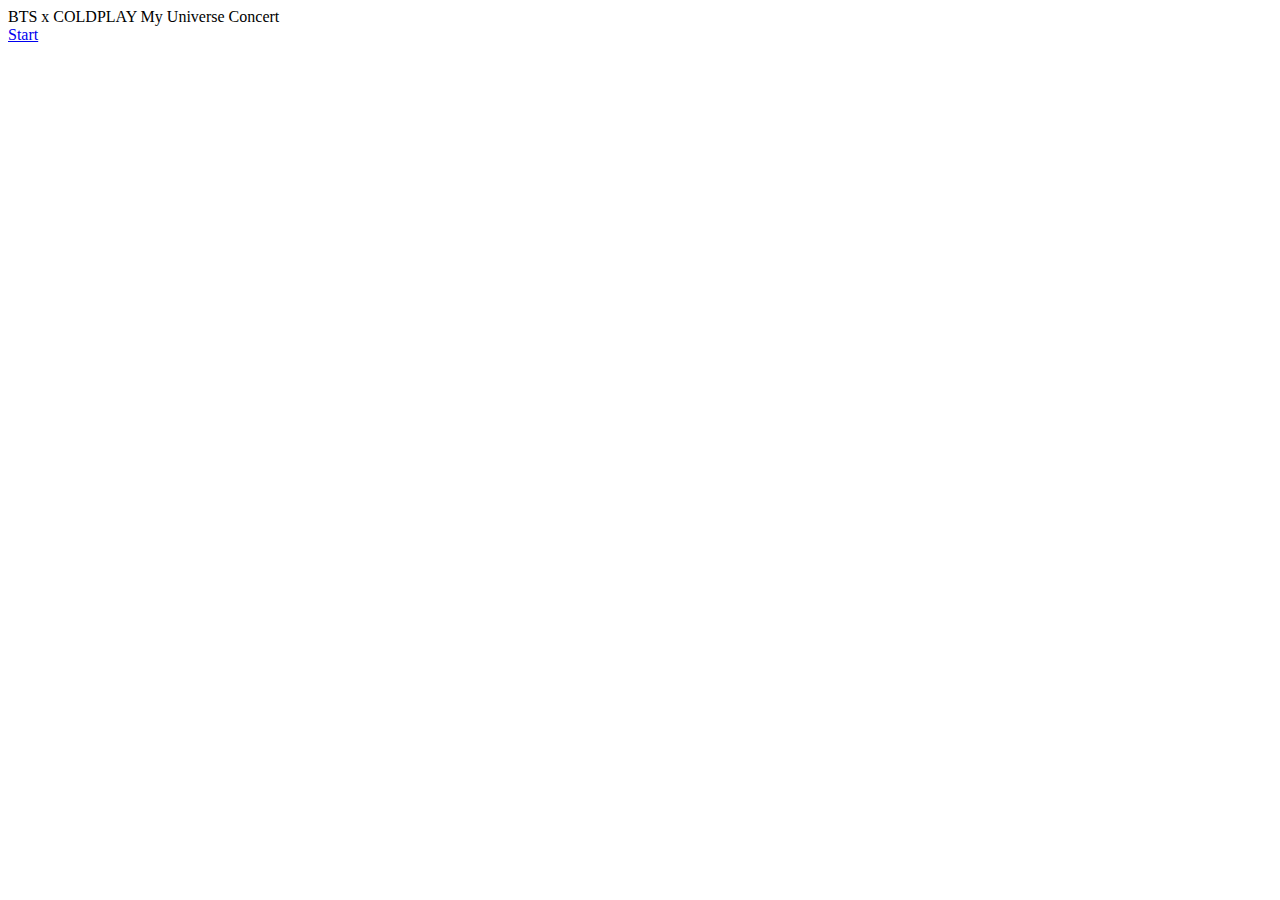
<file: myuniverse/index.html>
<!DOCTYPE html>
<title>
  VIRTUAL
</title>
  <span class="BTS"> BTS x COLDPLAY My Universe </span>
<span class="satisfy-small">Concert</span>
<span class="link"> 
  <div class='gap'></div>
  <a href="musicplayer.html">Start</a></span>
</file>
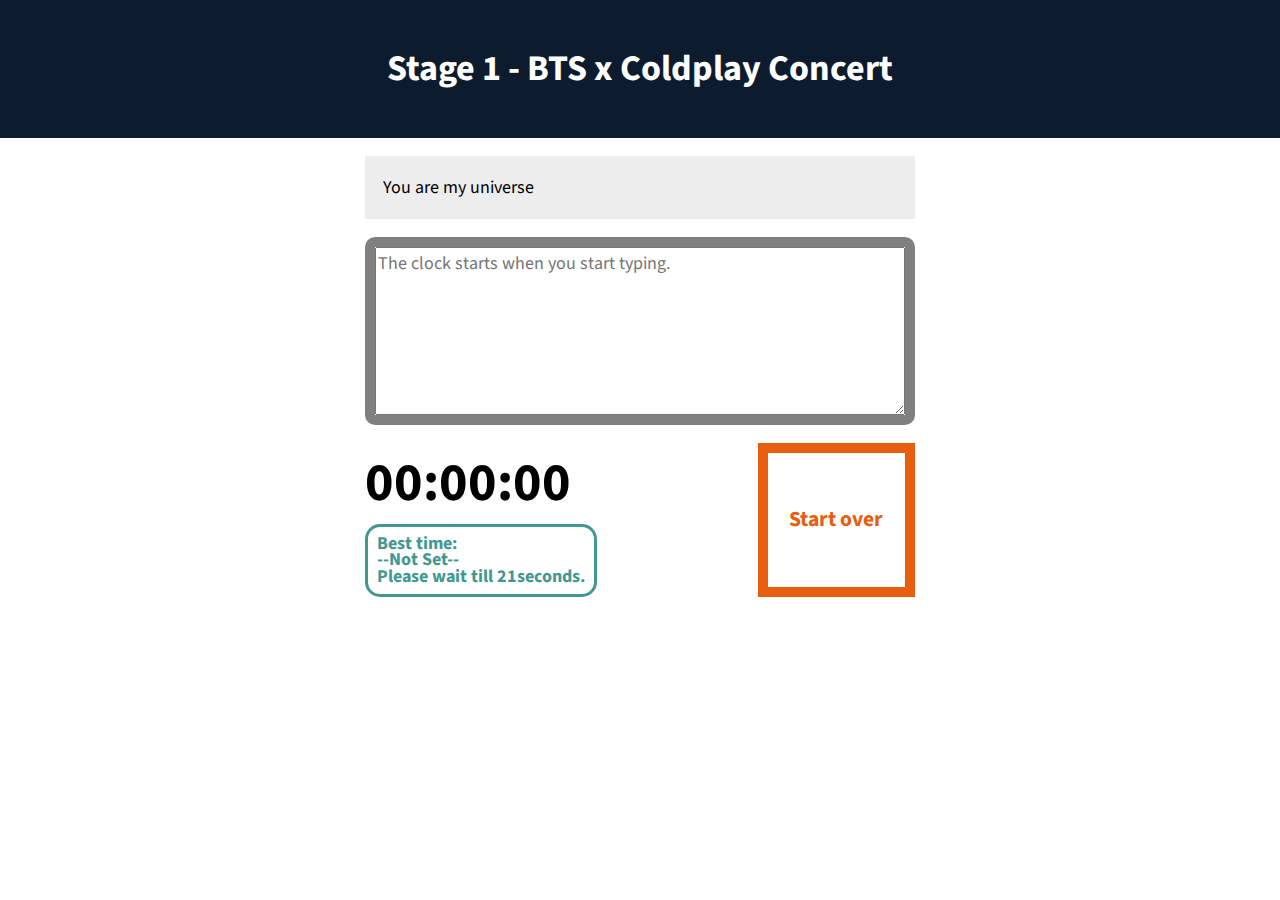
<file: myuniverse/stage1.html>
<!DOCTYPE html>
<html>
<head>
	<meta http-equiv="refresh" content="23;url=video-start.html"/>
	<link type="text/css" rel="stylesheet" href="style-stage1.css">
    <title>Stage 1 Of BTS Concert</title>
    <link rel="stylesheet" href="//fonts.googleapis.com/css?family=Source+Sans+Pro:400,400i,700,700i,900,900i" type="text/css" media="all">
</head>

<body>
    <header class="masthead">
        <h1>Stage 1 - BTS x Coldplay Concert</h1>
    </header>
    <main class="main">
        <section class="test-area">
            <div id="origin-text">
                <p>You are my universe</p>
            </div><!-- #origin-text -->

            <div class="test-wrapper">
                <textarea id="test-area" name="textarea" rows="6" placeholder="The clock starts when you start typing."></textarea>
            </div><!-- .test-wrapper -->

            <div class="meta">
                <section id="clock">
                    <div class="timer">00:00:00</div>
									<div class="best_time">Best time: <div id="high_score">--Not Set--</div><span> Please wait till 21seconds. </span></div>
                </section>

                <button id="reset">Start over</button>
            </div><!-- .meta -->
        </section><!-- .test-area -->
    </main>
<script>
	const testWrapper = document.querySelector(".test-wrapper");
const testArea = document.querySelector("#test-area");
const originText = document.querySelector("#origin-text p").innerHTML;
const resetButton = document.querySelector("#reset");
const theTimer = document.querySelector(".timer");

var timer = [0,0,0,0];
var interval;
var timerRunning = false;
/*High Scores*/
var highScore = 999999;
var highScoreContender = 999999;
var highScoreContenderRaw;
let textEntered = testArea.value;
let originTextMatch = originText.substring(0,textEntered.length);

// Add leading zero to numbers 9 or below (purely for aesthetics):
function leadingZero(time) {
    if (time <= 9) {
        time = "0" + time;
    }
    return time;
}

// Run a standard minute/second/hundredths timer:
function runTimer() {
    let currentTime = leadingZero(timer[0]) + ":" + leadingZero(timer[1]) + ":" + leadingZero(timer[2]);
    theTimer.innerHTML = currentTime;
    timer[3]++;

    timer[0] = Math.floor((timer[3]/100)/60);
    timer[1] = Math.floor((timer[3]/100) - (timer[0] * 60));
    timer[2] = Math.floor(timer[3] - (timer[1] * 100) - (timer[0] * 6000));
}

function ChangeTextBoxBorder(){
	  if (textEntered == originText) {
        testWrapper.style.borderColor = "#429890";
    } else {
        if (textEntered == originTextMatch) {
            testWrapper.style.borderColor = "#65CCf3";
        } else {
            testWrapper.style.borderColor = "#E95D0F";
        }
		}
}

// Match the text entered with the provided text on the page:
function spellCheck() {
  textEntered = testArea.value;
	if(!originTextMatch) {	
    	let originTextMatch = originText.substring(0,textEntered.length);
		}
		ChangeTextBoxBorder();
		if (textEntered == originText) {
    	clearInterval(interval);
			CheckScore();
			ChangeTextBoxBorder();
    } 
}

// Start the timer:
function start() {
		textEntered = testArea.value;
		originTextMatch = originText.substring(0,textEntered.length);
    let textEnterdLength = testArea.value.length;
		ChangeTextBoxBorder();
    if (textEnterdLength === 0 && !timerRunning) {
        timerRunning = true;
        interval = setInterval(runTimer, 10);
    }
}

// Reset everything:
function reset() {
    clearInterval(interval);
    interval = null;
    timer = [0,0,0,0];
    timerRunning = false;

    testArea.value = "";
    theTimer.innerHTML = "00:00:00";
    testWrapper.style.borderColor = "grey";
}

// Event listeners for keyboard input and the reset
testArea.addEventListener("keypress", start, false);
testArea.addEventListener("keyup", spellCheck, false);
resetButton.addEventListener("click", reset, false);

//High Score
function CheckScore() {
	let highScoreContenderRaw = document.getElementsByClassName("timer")[0];
	let highScoreContender = highScoreContenderRaw.innerText.replace(/:/g, "");
	if (highScoreContender < highScore) {
		highScore = highScoreContender;
		document.getElementById("high_score").innerHTML = 
			highScore.slice(0, 2).toString() + ":" +	highScore.slice(2, 4).toString() + ":"
			+ highScore.slice(4, 6).toString();
	}
}
	</script>
</body>
</html>
</file>
<file: myuniverse/style-stage1.css>
body,
button,
input,
select,
textarea {
	font-family: 'Source Sans Pro', 'Helvetica', Arial, sans-serif;
	font-size: 18px;
	line-height: 1.5;
}

h1,
h2,
h3,
h4,
h5,
h6 {
	clear: both;
}

p {
	margin-bottom: 1.5em;
}

b,
strong {
	font-weight: bold;
}

dfn,
cite,
em,
i {
	font-style: italic;
}

blockquote {
	margin: 0 1.5em;
}

address {
	margin: 0 0 1.5em;
}

pre {
	background: #eee;
	font-family: "Courier 10 Pitch", Courier, monospace;
	font-size: 15px;
	font-size: 1.5rem;
	line-height: 1.6;
	margin-bottom: 1.6em;
	max-width: 100%;
	overflow: auto;
	padding: 1.6em;
}

code,
kbd,
tt,
var {
	font: 15px Monaco, Consolas, "Andale Mono", "DejaVu Sans Mono", monospace;
}

abbr,
acronym {
	border-bottom: 1px dotted #666;
	cursor: help;
}

mark,
ins {
	background: #fff9c0;
	text-decoration: none;
}

sup,
sub {
	font-size: 75%;
	height: 0;
	line-height: 0;
	position: relative;
	vertical-align: baseline;
}

sup {
	bottom: 1ex;
}

sub {
	top: .5ex;
}

small {
	font-size: 75%;
}

big {
	font-size: 125%;
}

body {
    margin: 0;
    padding: 0;
}

.masthead {
    padding: 1em 2em;
    background-color: #0D1B2E;
    color: white;
}

.masthead h1 {
    text-align: center;
}

.intro {
    padding: 2em 2em;
    color: #ffffff;
    background: #429890;
}


.intro p,
.test-area {
    margin: 0 auto;
    max-width: 550px;
}

.test-area {
    margin-bottom: 4em;
    padding: 0 2em;
}

.test-wrapper {
    border: 10px solid grey;
    border-radius: 10px;
}

#origin-text {
    margin: 1em 0;
    padding: 1em 1em 0;
    background-color: #ededed;
}

#origin-text p {
    margin: 0;
    padding-bottom: 1em;
}

.test-wrapper {
    height: 200%;
    display: flex;
}

.test-wrapper textarea {
    flex: 1;
}

.meta {
    margin-top: 1em;
    display: flex;
    justify-content: space-between;
    flex-wrap: wrap;
}

.timer {
    font-size: 3em;
    font-weight: bold;
}

#reset {
    padding: .5em 1em;
    font-size: 1.2em;
    font-weight: bold;
    color: #E95D0F;
    background: white ;
    border: 10px solid #E95D0F;
}

#reset:hover {
    color: white;
    background-color: #E95D0F;
}

.best_time {
    padding: .5em .5em;
    font-size: 1em;
    font-weight: bold;
		line-height: 0.9em;
    color: #429890;
    background: white ;
    border: 3px solid #429890;
		border-radius: 15px;
}
</file>
